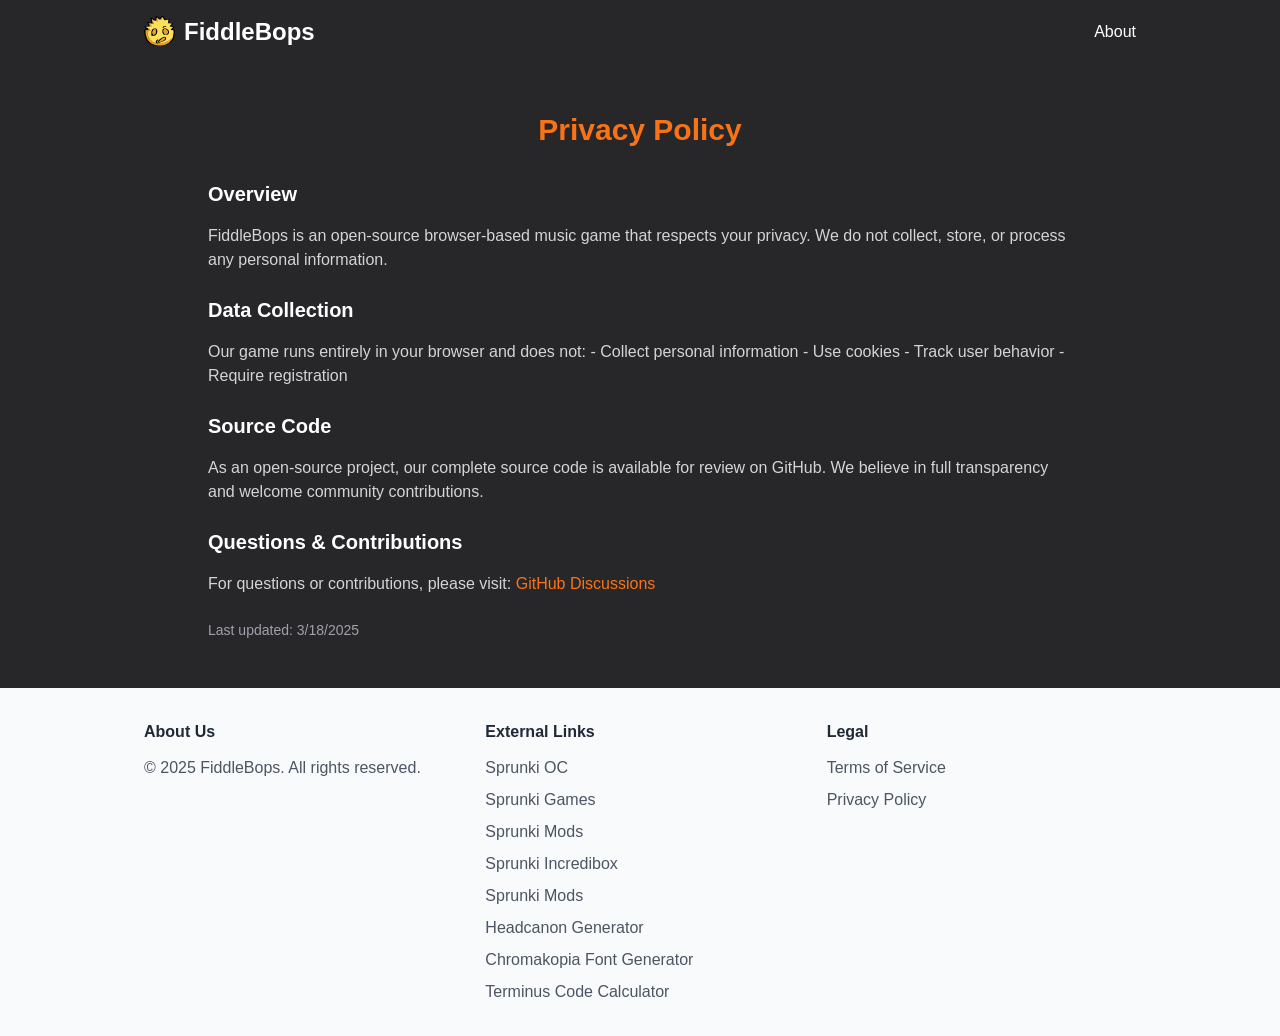
<file: privacy.html>
<!DOCTYPE html><html lang="en"><head><meta charSet="utf-8"/><meta name="viewport" content="width=device-width, initial-scale=1"/><link rel="preload" as="image" href="/logo.svg"/><link rel="stylesheet" href="/_next/static/css/e2682f195307ee53.css" data-precedence="next"/><link rel="preload" as="script" fetchPriority="low" href="/_next/static/chunks/webpack-24b7e992b8509183.js"/><script src="/_next/static/chunks/90f474f1-1d8ffa70e1db7ca9.js" async=""></script><script src="/_next/static/chunks/374-cce8af7cc4fb663d.js" async=""></script><script src="/_next/static/chunks/main-app-a8e498e07a5fc59b.js" async=""></script><script src="/_next/static/chunks/796-dca1bfcf9db80b76.js" async=""></script><script src="/_next/static/chunks/app/layout-66a1fdf0f51b00db.js" async=""></script><link rel="preload" href="https://www.googletagmanager.com/gtag/js?id=G-FW3G59E21Y" as="script"/><title>Privacy Policy - FiddleBops</title><meta name="description" content="Privacy policy for FiddleBops website. We respect your privacy - no personal data collection, no cookies, no tracking. Learn about our commitment to user privacy."/><link rel="canonical" href="https://fiddlebops.github.io/privacy"/><meta property="og:title" content="FiddleBops - Online Music Creation Game"/><meta property="og:description" content="Create unique beats and melodies with FiddleBops, the innovative browser-based rhythm game. Transform your clicks into music, craft your own beats, and unleash your musical creativity - no downloads required!"/><meta property="og:image" content="https://fiddlebops.github.io/logo.svg"/><meta property="og:image:width" content="1200"/><meta property="og:image:height" content="630"/><meta property="og:type" content="website"/><meta name="twitter:card" content="summary_large_image"/><meta name="twitter:title" content="FiddleBops - Online Music Creation Game"/><meta name="twitter:description" content="Create unique beats and melodies with FiddleBops, the innovative browser-based rhythm game. Transform your clicks into music, craft your own beats, and unleash your musical creativity - no downloads required!"/><meta name="twitter:image" content="https://fiddlebops.github.io/logo.svg"/><meta name="twitter:image:width" content="1200"/><meta name="twitter:image:height" content="630"/><script>
              (function(c,l,a,r,i,t,y){
                c[a]=c[a]||function(){(c[a].q=c[a].q||[]).push(arguments)};
                t=l.createElement(r);t.async=1;t.src="https://www.clarity.ms/tag/"+i;
                y=l.getElementsByTagName(r)[0];y.parentNode.insertBefore(t,y);
              })(window, document, "clarity", "script", "pk3xbzcs79");
            </script><script src="/_next/static/chunks/polyfills-42372ed130431b0a.js" noModule=""></script></head><body class="bg-zinc-800 text-white antialiased"><div class="flex flex-col min-h-screen"><header class=""><div class="max-w-5xl mx-auto py-4 px-4 flex flex-row items-center justify-between"><div class="flex items-center gap-2"><a class="flex items-center gap-2 hover:opacity-80" href="/"><img src="/logo.svg" alt="Logo" class="w-8 h-8"/><span class="text-2xl font-bold">FiddleBops</span></a></div><div class="items-center gap-6"><a class="hover:underline whitespace-nowrap" href="/#about">About</a></div></div></header><main class="flex-grow w-full max-w-5xl mx-auto px-2 md:px-4"><div class="py-12 max-w-4xl mx-auto px-4"><h1 class="text-3xl font-bold text-center text-orange-500 mb-8">Privacy Policy</h1><div class="space-y-6 text-zinc-300"><section><h2 class="text-xl font-semibold text-white mb-4">Overview</h2><p>FiddleBops is an open-source browser-based music game that respects your privacy. We do not collect, store, or process any personal information.</p></section><section><h2 class="text-xl font-semibold text-white mb-4">Data Collection</h2><p>Our game runs entirely in your browser and does not: - Collect personal information - Use cookies - Track user behavior - Require registration</p></section><section><h2 class="text-xl font-semibold text-white mb-4">Source Code</h2><p>As an open-source project, our complete source code is available for review on GitHub. We believe in full transparency and welcome community contributions.</p></section><section><h2 class="text-xl font-semibold text-white mb-4">Questions &amp; Contributions</h2><p>For questions or contributions, please visit:<!-- --> <a href="https://github.com/fiddlebops/fiddlebops.github.io/discussions" class="text-orange-500 hover:underline" target="_blank" rel="noopener noreferrer">GitHub Discussions</a></p></section><p class="text-sm text-zinc-400 mt-8">Last updated: <!-- -->3/18/2025</p></div></div></main><footer class="bg-gray-50"><div class="max-w-5xl mx-auto px-4 py-8"><div class="grid grid-cols-1 md:grid-cols-3 gap-8"><div class="text-center md:text-left"><h3 class="font-semibold text-gray-800 mb-3">About Us</h3><p class="text-gray-600">© <!-- -->2025<!-- --> FiddleBops. All rights reserved.</p></div><div class="text-center md:text-left"><h3 class="font-semibold text-gray-800 mb-3">External Links</h3><ul class="space-y-2"><li><a href="https://sprunki-incredibox.io/game/sprunki-oc" target="_blank" rel="noopener noreferrer" class="text-gray-600 hover:text-gray-900 hover:underline">Sprunki OC</a></li><li><a href="https://sprunkin.games/" target="_blank" rel="noopener noreferrer" class="text-gray-600 hover:text-gray-900 hover:underline">Sprunki Games</a></li><li><a href="https://sprunkimods.app/" target="_blank" rel="noopener noreferrer" class="text-gray-600 hover:text-gray-900 hover:underline">Sprunki Mods</a></li><li><a href="https://sprunki-incredibox.info/" target="_blank" rel="noopener noreferrer" class="text-gray-600 hover:text-gray-900 hover:underline">Sprunki Incredibox</a></li><li><a href="https://sprunkimods.games/" target="_blank" rel="noopener noreferrer" class="text-gray-600 hover:text-gray-900 hover:underline">Sprunki Mods</a></li><li><a href="https://headcanon-generator.org/" target="_blank" rel="noopener noreferrer" class="text-gray-600 hover:text-gray-900 hover:underline">Headcanon Generator</a></li><li><a href="https://chromakopia-font-generator.com/" target="_blank" rel="noopener noreferrer" class="text-gray-600 hover:text-gray-900 hover:underline">Chromakopia Font Generator</a></li><li><a href="https://terminus-calculator.github.io/" target="_blank" rel="noopener noreferrer" class="text-gray-600 hover:text-gray-900 hover:underline">Terminus Code Calculator</a></li></ul></div><div class="text-center md:text-left"><h3 class="font-semibold text-gray-800 mb-3">Legal</h3><ul class="space-y-2"><li><a class="text-gray-600 hover:text-gray-900 hover:underline" href="/terms">Terms of Service</a></li><li><a class="text-gray-600 hover:text-gray-900 hover:underline" href="/privacy">Privacy Policy</a></li></ul></div></div></div></footer></div><script src="/_next/static/chunks/webpack-24b7e992b8509183.js" async=""></script><script>(self.__next_f=self.__next_f||[]).push([0]);self.__next_f.push([2,null])</script><script>self.__next_f.push([1,"1:HL[\"/_next/static/css/e2682f195307ee53.css\",\"style\"]\n"])</script><script>self.__next_f.push([1,"2:I[2578,[],\"\"]\n4:I[1825,[],\"\"]\n5:I[3140,[],\"\"]\n6:I[8371,[\"796\",\"static/chunks/796-dca1bfcf9db80b76.js\",\"185\",\"static/chunks/app/layout-66a1fdf0f51b00db.js\"],\"GoogleAnalytics\"]\n7:I[2018,[\"796\",\"static/chunks/796-dca1bfcf9db80b76.js\",\"185\",\"static/chunks/app/layout-66a1fdf0f51b00db.js\"],\"\"]\n8:I[6115,[\"796\",\"static/chunks/796-dca1bfcf9db80b76.js\",\"185\",\"static/chunks/app/layout-66a1fdf0f51b00db.js\"],\"\"]\na:I[6877,[],\"\"]\nb:[]\n"])</script><script>self.__next_f.push([1,"0:[\"$\",\"$L2\",null,{\"buildId\":\"aBzphkNRtQBU7Zs-0Q8ki\",\"assetPrefix\":\"\",\"urlParts\":[\"\",\"privacy\"],\"initialTree\":[\"\",{\"children\":[\"privacy\",{\"children\":[\"__PAGE__\",{}]}]},\"$undefined\",\"$undefined\",true],\"initialSeedData\":[\"\",{\"children\":[\"privacy\",{\"children\":[\"__PAGE__\",{},[[\"$L3\",[\"$\",\"div\",null,{\"className\":\"py-12 max-w-4xl mx-auto px-4\",\"children\":[[\"$\",\"h1\",null,{\"className\":\"text-3xl font-bold text-center text-orange-500 mb-8\",\"children\":\"Privacy Policy\"}],[\"$\",\"div\",null,{\"className\":\"space-y-6 text-zinc-300\",\"children\":[[\"$\",\"section\",null,{\"children\":[[\"$\",\"h2\",null,{\"className\":\"text-xl font-semibold text-white mb-4\",\"children\":\"Overview\"}],[\"$\",\"p\",null,{\"children\":\"FiddleBops is an open-source browser-based music game that respects your privacy. We do not collect, store, or process any personal information.\"}]]}],[\"$\",\"section\",null,{\"children\":[[\"$\",\"h2\",null,{\"className\":\"text-xl font-semibold text-white mb-4\",\"children\":\"Data Collection\"}],[\"$\",\"p\",null,{\"children\":\"Our game runs entirely in your browser and does not: - Collect personal information - Use cookies - Track user behavior - Require registration\"}]]}],[\"$\",\"section\",null,{\"children\":[[\"$\",\"h2\",null,{\"className\":\"text-xl font-semibold text-white mb-4\",\"children\":\"Source Code\"}],[\"$\",\"p\",null,{\"children\":\"As an open-source project, our complete source code is available for review on GitHub. We believe in full transparency and welcome community contributions.\"}]]}],[\"$\",\"section\",null,{\"children\":[[\"$\",\"h2\",null,{\"className\":\"text-xl font-semibold text-white mb-4\",\"children\":\"Questions \u0026 Contributions\"}],[\"$\",\"p\",null,{\"children\":[\"For questions or contributions, please visit:\",\" \",[\"$\",\"a\",null,{\"href\":\"https://github.com/fiddlebops/fiddlebops.github.io/discussions\",\"className\":\"text-orange-500 hover:underline\",\"target\":\"_blank\",\"rel\":\"noopener noreferrer\",\"children\":\"GitHub Discussions\"}]]}]]}],[\"$\",\"p\",null,{\"className\":\"text-sm text-zinc-400 mt-8\",\"children\":[\"Last updated: \",\"3/18/2025\"]}]]}]]}],null],null],null]},[null,[\"$\",\"$L4\",null,{\"parallelRouterKey\":\"children\",\"segmentPath\":[\"children\",\"privacy\",\"children\"],\"error\":\"$undefined\",\"errorStyles\":\"$undefined\",\"errorScripts\":\"$undefined\",\"template\":[\"$\",\"$L5\",null,{}],\"templateStyles\":\"$undefined\",\"templateScripts\":\"$undefined\",\"notFound\":\"$undefined\",\"notFoundStyles\":\"$undefined\"}]],null]},[[[[\"$\",\"link\",\"0\",{\"rel\":\"stylesheet\",\"href\":\"/_next/static/css/e2682f195307ee53.css\",\"precedence\":\"next\",\"crossOrigin\":\"$undefined\"}]],[\"$\",\"html\",null,{\"lang\":\"en\",\"children\":[[\"$\",\"$L6\",null,{\"gaId\":\"G-FW3G59E21Y\"}],[\"$\",\"head\",null,{\"children\":[[\"$\",\"$L7\",null,{\"src\":\"https://app.pageview.events/js/script.js\",\"data-domain\":\"fiddlebops.github.io\",\"strategy\":\"lazyOnload\"}],null,[\"$\",\"script\",null,{\"dangerouslySetInnerHTML\":{\"__html\":\"\\n              (function(c,l,a,r,i,t,y){\\n                c[a]=c[a]||function(){(c[a].q=c[a].q||[]).push(arguments)};\\n                t=l.createElement(r);t.async=1;t.src=\\\"https://www.clarity.ms/tag/\\\"+i;\\n                y=l.getElementsByTagName(r)[0];y.parentNode.insertBefore(t,y);\\n              })(window, document, \\\"clarity\\\", \\\"script\\\", \\\"pk3xbzcs79\\\");\\n            \"}}],null]}],[\"$\",\"body\",null,{\"className\":\"bg-zinc-800 text-white antialiased\",\"children\":[\"$\",\"div\",null,{\"className\":\"flex flex-col min-h-screen\",\"children\":[[\"$\",\"header\",null,{\"className\":\"\",\"children\":[\"$\",\"div\",null,{\"className\":\"max-w-5xl mx-auto py-4 px-4 flex flex-row items-center justify-between\",\"children\":[[\"$\",\"div\",null,{\"className\":\"flex items-center gap-2\",\"children\":[\"$\",\"$L8\",null,{\"href\":\"/\",\"className\":\"flex items-center gap-2 hover:opacity-80\",\"children\":[[\"$\",\"img\",null,{\"src\":\"/logo.svg\",\"alt\":\"Logo\",\"className\":\"w-8 h-8\"}],[\"$\",\"span\",null,{\"className\":\"text-2xl font-bold\",\"children\":\"FiddleBops\"}]]}]}],[\"$\",\"div\",null,{\"className\":\"items-center gap-6\",\"children\":[\"$\",\"$L8\",null,{\"href\":\"/#about\",\"className\":\"hover:underline whitespace-nowrap\",\"children\":\"About\"}]}]]}]}],[\"$\",\"main\",null,{\"className\":\"flex-grow w-full max-w-5xl mx-auto px-2 md:px-4\",\"children\":[\"$\",\"$L4\",null,{\"parallelRouterKey\":\"children\",\"segmentPath\":[\"children\"],\"error\":\"$undefined\",\"errorStyles\":\"$undefined\",\"errorScripts\":\"$undefined\",\"template\":[\"$\",\"$L5\",null,{}],\"templateStyles\":\"$undefined\",\"templateScripts\":\"$undefined\",\"notFound\":[[\"$\",\"title\",null,{\"children\":\"404: This page could not be found.\"}],[\"$\",\"div\",null,{\"style\":{\"fontFamily\":\"system-ui,\\\"Segoe UI\\\",Roboto,Helvetica,Arial,sans-serif,\\\"Apple Color Emoji\\\",\\\"Segoe UI Emoji\\\"\",\"height\":\"100vh\",\"textAlign\":\"center\",\"display\":\"flex\",\"flexDirection\":\"column\",\"alignItems\":\"center\",\"justifyContent\":\"center\"},\"children\":[\"$\",\"div\",null,{\"children\":[[\"$\",\"style\",null,{\"dangerouslySetInnerHTML\":{\"__html\":\"body{color:#000;background:#fff;margin:0}.next-error-h1{border-right:1px solid rgba(0,0,0,.3)}@media (prefers-color-scheme:dark){body{color:#fff;background:#000}.next-error-h1{border-right:1px solid rgba(255,255,255,.3)}}\"}}],[\"$\",\"h1\",null,{\"className\":\"next-error-h1\",\"style\":{\"display\":\"inline-block\",\"margin\":\"0 20px 0 0\",\"padding\":\"0 23px 0 0\",\"fontSize\":24,\"fontWeight\":500,\"verticalAlign\":\"top\",\"lineHeight\":\"49px\"},\"children\":\"404\"}],[\"$\",\"div\",null,{\"style\":{\"display\":\"inline-block\"},\"children\":[\"$\",\"h2\",null,{\"style\":{\"fontSize\":14,\"fontWeight\":400,\"lineHeight\":\"49px\",\"margin\":0},\"children\":\"This page could not be found.\"}]}]]}]}]],\"notFoundStyles\":[]}]}],[\"$\",\"footer\",null,{\"className\":\"bg-gray-50\",\"children\":[\"$\",\"div\",null,{\"className\":\"max-w-5xl mx-auto px-4 py-8\",\"children\":[\"$\",\"div\",null,{\"className\":\"grid grid-cols-1 md:grid-cols-3 gap-8\",\"children\":[[\"$\",\"div\",null,{\"className\":\"text-center md:text-left\",\"children\":[[\"$\",\"h3\",null,{\"className\":\"font-semibold text-gray-800 mb-3\",\"children\":\"About Us\"}],[\"$\",\"p\",null,{\"className\":\"text-gray-600\",\"children\":[\"© \",2025,\" FiddleBops. All rights reserved.\"]}]]}],[\"$\",\"div\",null,{\"className\":\"text-center md:text-left\",\"children\":[[\"$\",\"h3\",null,{\"className\":\"font-semibold text-gray-800 mb-3\",\"children\":\"External Links\"}],[\"$\",\"ul\",null,{\"className\":\"space-y-2\",\"children\":[[\"$\",\"li\",\"0\",{\"children\":[\"$\",\"a\",null,{\"href\":\"https://sprunki-incredibox.io/game/sprunki-oc\",\"target\":\"_blank\",\"rel\":\"noopener noreferrer\",\"className\":\"text-gray-600 hover:text-gray-900 hover:underline\",\"children\":\"Sprunki OC\"}]}],[\"$\",\"li\",\"1\",{\"children\":[\"$\",\"a\",null,{\"href\":\"https://sprunkin.games/\",\"target\":\"_blank\",\"rel\":\"noopener noreferrer\",\"className\":\"text-gray-600 hover:text-gray-900 hover:underline\",\"children\":\"Sprunki Games\"}]}],[\"$\",\"li\",\"2\",{\"children\":[\"$\",\"a\",null,{\"href\":\"https://sprunkimods.app/\",\"target\":\"_blank\",\"rel\":\"noopener noreferrer\",\"className\":\"text-gray-600 hover:text-gray-900 hover:underline\",\"children\":\"Sprunki Mods\"}]}],[\"$\",\"li\",\"3\",{\"children\":[\"$\",\"a\",null,{\"href\":\"https://sprunki-incredibox.info/\",\"target\":\"_blank\",\"rel\":\"noopener noreferrer\",\"className\":\"text-gray-600 hover:text-gray-900 hover:underline\",\"children\":\"Sprunki Incredibox\"}]}],[\"$\",\"li\",\"4\",{\"children\":[\"$\",\"a\",null,{\"href\":\"https://sprunkimods.games/\",\"target\":\"_blank\",\"rel\":\"noopener noreferrer\",\"className\":\"text-gray-600 hover:text-gray-900 hover:underline\",\"children\":\"Sprunki Mods\"}]}],[\"$\",\"li\",\"5\",{\"children\":[\"$\",\"a\",null,{\"href\":\"https://headcanon-generator.org/\",\"target\":\"_blank\",\"rel\":\"noopener noreferrer\",\"className\":\"text-gray-600 hover:text-gray-900 hover:underline\",\"children\":\"Headcanon Generator\"}]}],[\"$\",\"li\",\"6\",{\"children\":[\"$\",\"a\",null,{\"href\":\"https://chromakopia-font-generator.com/\",\"target\":\"_blank\",\"rel\":\"noopener noreferrer\",\"className\":\"text-gray-600 hover:text-gray-900 hover:underline\",\"children\":\"Chromakopia Font Generator\"}]}],[\"$\",\"li\",\"7\",{\"children\":[\"$\",\"a\",null,{\"href\":\"https://terminus-calculator.github.io/\",\"target\":\"_blank\",\"rel\":\"noopener noreferrer\",\"className\":\"text-gray-600 hover:text-gray-900 hover:underline\",\"children\":\"Terminus Code Calculator\"}]}]]}]]}],[\"$\",\"div\",null,{\"className\":\"text-center md:text-left\",\"children\":[[\"$\",\"h3\",null,{\"className\":\"font-semibold text-gray-800 mb-3\",\"children\":\"Legal\"}],[\"$\",\"ul\",null,{\"className\":\"space-y-2\",\"children\":[[\"$\",\"li\",null,{\"children\":[\"$\",\"$L8\",null,{\"href\":\"/terms\",\"className\":\"text-gray-600 hover:text-gray-900 hover:underline\",\"children\":\"Terms of Service\"}]}],[\"$\",\"li\",null,{\"children\":[\"$\",\"$L8\",null,{\"href\":\"/privacy\",\"className\":\"text-gray-600 hover:text-gray-900 hover:underline\",\"children\":\"Privacy Policy\"}]}]]}]]}]]}]}]}]]}]}]]}]],null],null],\"couldBeIntercepted\":false,\"initialHead\":[null,\"$L9\"],\"globalErrorComponent\":\"$a\",\"missingSlots\":\"$Wb\"}]\n"])</script><script>self.__next_f.push([1,"9:[[\"$\",\"meta\",\"0\",{\"name\":\"viewport\",\"content\":\"width=device-width, initial-scale=1\"}],[\"$\",\"meta\",\"1\",{\"charSet\":\"utf-8\"}],[\"$\",\"title\",\"2\",{\"children\":\"Privacy Policy - FiddleBops\"}],[\"$\",\"meta\",\"3\",{\"name\":\"description\",\"content\":\"Privacy policy for FiddleBops website. We respect your privacy - no personal data collection, no cookies, no tracking. Learn about our commitment to user privacy.\"}],[\"$\",\"link\",\"4\",{\"rel\":\"canonical\",\"href\":\"https://fiddlebops.github.io/privacy\"}],[\"$\",\"meta\",\"5\",{\"property\":\"og:title\",\"content\":\"FiddleBops - Online Music Creation Game\"}],[\"$\",\"meta\",\"6\",{\"property\":\"og:description\",\"content\":\"Create unique beats and melodies with FiddleBops, the innovative browser-based rhythm game. Transform your clicks into music, craft your own beats, and unleash your musical creativity - no downloads required!\"}],[\"$\",\"meta\",\"7\",{\"property\":\"og:image\",\"content\":\"https://fiddlebops.github.io/logo.svg\"}],[\"$\",\"meta\",\"8\",{\"property\":\"og:image:width\",\"content\":\"1200\"}],[\"$\",\"meta\",\"9\",{\"property\":\"og:image:height\",\"content\":\"630\"}],[\"$\",\"meta\",\"10\",{\"property\":\"og:type\",\"content\":\"website\"}],[\"$\",\"meta\",\"11\",{\"name\":\"twitter:card\",\"content\":\"summary_large_image\"}],[\"$\",\"meta\",\"12\",{\"name\":\"twitter:title\",\"content\":\"FiddleBops - Online Music Creation Game\"}],[\"$\",\"meta\",\"13\",{\"name\":\"twitter:description\",\"content\":\"Create unique beats and melodies with FiddleBops, the innovative browser-based rhythm game. Transform your clicks into music, craft your own beats, and unleash your musical creativity - no downloads required!\"}],[\"$\",\"meta\",\"14\",{\"name\":\"twitter:image\",\"content\":\"https://fiddlebops.github.io/logo.svg\"}],[\"$\",\"meta\",\"15\",{\"name\":\"twitter:image:width\",\"content\":\"1200\"}],[\"$\",\"meta\",\"16\",{\"name\":\"twitter:image:height\",\"content\":\"630\"}]]\n3:null\n"])</script></body></html>
</file>
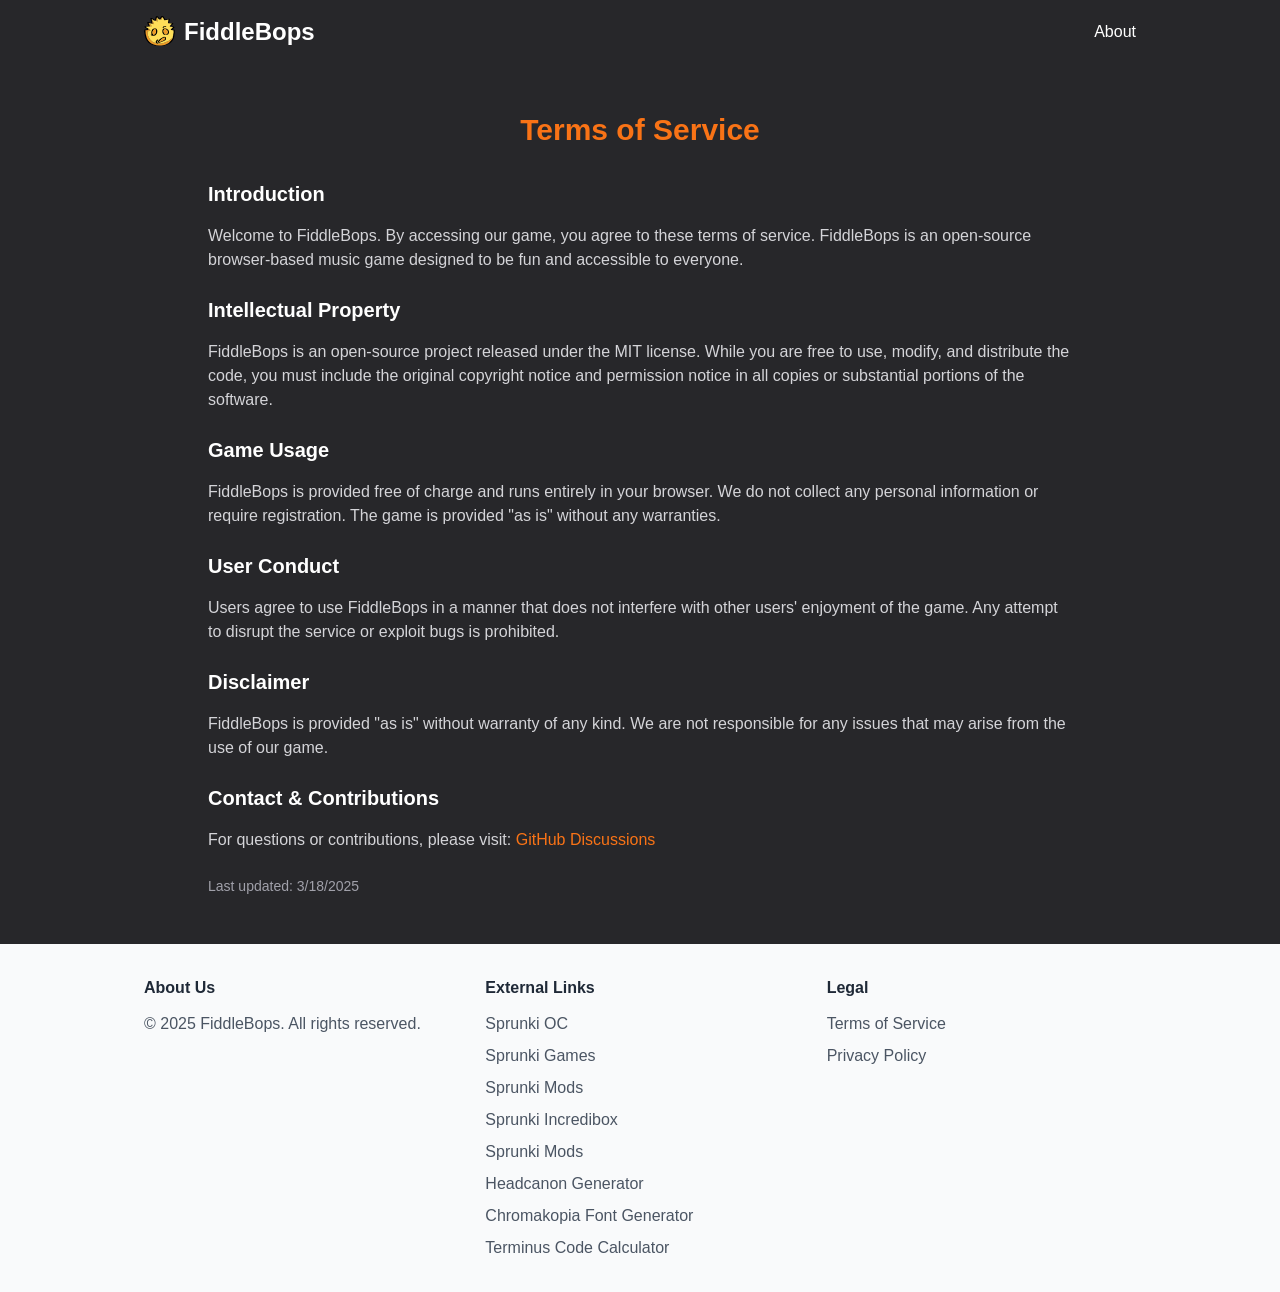
<file: terms.html>
<!DOCTYPE html><html lang="en"><head><meta charSet="utf-8"/><meta name="viewport" content="width=device-width, initial-scale=1"/><link rel="preload" as="image" href="/logo.svg"/><link rel="stylesheet" href="/_next/static/css/e2682f195307ee53.css" data-precedence="next"/><link rel="preload" as="script" fetchPriority="low" href="/_next/static/chunks/webpack-24b7e992b8509183.js"/><script src="/_next/static/chunks/90f474f1-1d8ffa70e1db7ca9.js" async=""></script><script src="/_next/static/chunks/374-cce8af7cc4fb663d.js" async=""></script><script src="/_next/static/chunks/main-app-a8e498e07a5fc59b.js" async=""></script><script src="/_next/static/chunks/796-dca1bfcf9db80b76.js" async=""></script><script src="/_next/static/chunks/app/layout-66a1fdf0f51b00db.js" async=""></script><link rel="preload" href="https://www.googletagmanager.com/gtag/js?id=G-FW3G59E21Y" as="script"/><title>Terms of Service - FiddleBops</title><meta name="description" content="Terms of service for FiddleBops website. Information about this music creation game, intellectual property rights, and website usage guidelines."/><link rel="canonical" href="https://fiddlebops.github.io/terms"/><meta property="og:title" content="FiddleBops - Online Music Creation Game"/><meta property="og:description" content="Create unique beats and melodies with FiddleBops, the innovative browser-based rhythm game. Transform your clicks into music, craft your own beats, and unleash your musical creativity - no downloads required!"/><meta property="og:image" content="https://fiddlebops.github.io/logo.svg"/><meta property="og:image:width" content="1200"/><meta property="og:image:height" content="630"/><meta property="og:type" content="website"/><meta name="twitter:card" content="summary_large_image"/><meta name="twitter:title" content="FiddleBops - Online Music Creation Game"/><meta name="twitter:description" content="Create unique beats and melodies with FiddleBops, the innovative browser-based rhythm game. Transform your clicks into music, craft your own beats, and unleash your musical creativity - no downloads required!"/><meta name="twitter:image" content="https://fiddlebops.github.io/logo.svg"/><meta name="twitter:image:width" content="1200"/><meta name="twitter:image:height" content="630"/><script>
              (function(c,l,a,r,i,t,y){
                c[a]=c[a]||function(){(c[a].q=c[a].q||[]).push(arguments)};
                t=l.createElement(r);t.async=1;t.src="https://www.clarity.ms/tag/"+i;
                y=l.getElementsByTagName(r)[0];y.parentNode.insertBefore(t,y);
              })(window, document, "clarity", "script", "pk3xbzcs79");
            </script><script src="/_next/static/chunks/polyfills-42372ed130431b0a.js" noModule=""></script></head><body class="bg-zinc-800 text-white antialiased"><div class="flex flex-col min-h-screen"><header class=""><div class="max-w-5xl mx-auto py-4 px-4 flex flex-row items-center justify-between"><div class="flex items-center gap-2"><a class="flex items-center gap-2 hover:opacity-80" href="/"><img src="/logo.svg" alt="Logo" class="w-8 h-8"/><span class="text-2xl font-bold">FiddleBops</span></a></div><div class="items-center gap-6"><a class="hover:underline whitespace-nowrap" href="/#about">About</a></div></div></header><main class="flex-grow w-full max-w-5xl mx-auto px-2 md:px-4"><div class="py-12 max-w-4xl mx-auto px-4"><h1 class="text-3xl font-bold text-center text-orange-500 mb-8">Terms of Service</h1><div class="space-y-6 text-zinc-300"><section><h2 class="text-xl font-semibold text-white mb-4">Introduction</h2><p>Welcome to FiddleBops. By accessing our game, you agree to these terms of service. FiddleBops is an open-source browser-based music game designed to be fun and accessible to everyone.</p></section><section><h2 class="text-xl font-semibold text-white mb-4">Intellectual Property</h2><p>FiddleBops is an open-source project released under the MIT license. While you are free to use, modify, and distribute the code, you must include the original copyright notice and permission notice in all copies or substantial portions of the software.</p></section><section><h2 class="text-xl font-semibold text-white mb-4">Game Usage</h2><p>FiddleBops is provided free of charge and runs entirely in your browser. We do not collect any personal information or require registration. The game is provided &quot;as is&quot; without any warranties.</p></section><section><h2 class="text-xl font-semibold text-white mb-4">User Conduct</h2><p>Users agree to use FiddleBops in a manner that does not interfere with other users&#x27; enjoyment of the game. Any attempt to disrupt the service or exploit bugs is prohibited.</p></section><section><h2 class="text-xl font-semibold text-white mb-4">Disclaimer</h2><p>FiddleBops is provided &quot;as is&quot; without warranty of any kind. We are not responsible for any issues that may arise from the use of our game.</p></section><section><h2 class="text-xl font-semibold text-white mb-4">Contact &amp; Contributions</h2><p>For questions or contributions, please visit:<!-- --> <a href="https://github.com/fiddlebops/fiddlebops.github.io/discussions" class="text-orange-500 hover:underline" target="_blank" rel="noopener noreferrer">GitHub Discussions</a></p></section><p class="text-sm text-zinc-400 mt-8">Last updated: <!-- -->3/18/2025</p></div></div></main><footer class="bg-gray-50"><div class="max-w-5xl mx-auto px-4 py-8"><div class="grid grid-cols-1 md:grid-cols-3 gap-8"><div class="text-center md:text-left"><h3 class="font-semibold text-gray-800 mb-3">About Us</h3><p class="text-gray-600">© <!-- -->2025<!-- --> FiddleBops. All rights reserved.</p></div><div class="text-center md:text-left"><h3 class="font-semibold text-gray-800 mb-3">External Links</h3><ul class="space-y-2"><li><a href="https://sprunki-incredibox.io/game/sprunki-oc" target="_blank" rel="noopener noreferrer" class="text-gray-600 hover:text-gray-900 hover:underline">Sprunki OC</a></li><li><a href="https://sprunkin.games/" target="_blank" rel="noopener noreferrer" class="text-gray-600 hover:text-gray-900 hover:underline">Sprunki Games</a></li><li><a href="https://sprunkimods.app/" target="_blank" rel="noopener noreferrer" class="text-gray-600 hover:text-gray-900 hover:underline">Sprunki Mods</a></li><li><a href="https://sprunki-incredibox.info/" target="_blank" rel="noopener noreferrer" class="text-gray-600 hover:text-gray-900 hover:underline">Sprunki Incredibox</a></li><li><a href="https://sprunkimods.games/" target="_blank" rel="noopener noreferrer" class="text-gray-600 hover:text-gray-900 hover:underline">Sprunki Mods</a></li><li><a href="https://headcanon-generator.org/" target="_blank" rel="noopener noreferrer" class="text-gray-600 hover:text-gray-900 hover:underline">Headcanon Generator</a></li><li><a href="https://chromakopia-font-generator.com/" target="_blank" rel="noopener noreferrer" class="text-gray-600 hover:text-gray-900 hover:underline">Chromakopia Font Generator</a></li><li><a href="https://terminus-calculator.github.io/" target="_blank" rel="noopener noreferrer" class="text-gray-600 hover:text-gray-900 hover:underline">Terminus Code Calculator</a></li></ul></div><div class="text-center md:text-left"><h3 class="font-semibold text-gray-800 mb-3">Legal</h3><ul class="space-y-2"><li><a class="text-gray-600 hover:text-gray-900 hover:underline" href="/terms">Terms of Service</a></li><li><a class="text-gray-600 hover:text-gray-900 hover:underline" href="/privacy">Privacy Policy</a></li></ul></div></div></div></footer></div><script src="/_next/static/chunks/webpack-24b7e992b8509183.js" async=""></script><script>(self.__next_f=self.__next_f||[]).push([0]);self.__next_f.push([2,null])</script><script>self.__next_f.push([1,"1:HL[\"/_next/static/css/e2682f195307ee53.css\",\"style\"]\n"])</script><script>self.__next_f.push([1,"2:I[2578,[],\"\"]\n4:I[1825,[],\"\"]\n5:I[3140,[],\"\"]\n6:I[8371,[\"796\",\"static/chunks/796-dca1bfcf9db80b76.js\",\"185\",\"static/chunks/app/layout-66a1fdf0f51b00db.js\"],\"GoogleAnalytics\"]\n7:I[2018,[\"796\",\"static/chunks/796-dca1bfcf9db80b76.js\",\"185\",\"static/chunks/app/layout-66a1fdf0f51b00db.js\"],\"\"]\n8:I[6115,[\"796\",\"static/chunks/796-dca1bfcf9db80b76.js\",\"185\",\"static/chunks/app/layout-66a1fdf0f51b00db.js\"],\"\"]\na:I[6877,[],\"\"]\nb:[]\n"])</script><script>self.__next_f.push([1,"0:[\"$\",\"$L2\",null,{\"buildId\":\"aBzphkNRtQBU7Zs-0Q8ki\",\"assetPrefix\":\"\",\"urlParts\":[\"\",\"terms\"],\"initialTree\":[\"\",{\"children\":[\"terms\",{\"children\":[\"__PAGE__\",{}]}]},\"$undefined\",\"$undefined\",true],\"initialSeedData\":[\"\",{\"children\":[\"terms\",{\"children\":[\"__PAGE__\",{},[[\"$L3\",[\"$\",\"div\",null,{\"className\":\"py-12 max-w-4xl mx-auto px-4\",\"children\":[[\"$\",\"h1\",null,{\"className\":\"text-3xl font-bold text-center text-orange-500 mb-8\",\"children\":\"Terms of Service\"}],[\"$\",\"div\",null,{\"className\":\"space-y-6 text-zinc-300\",\"children\":[[\"$\",\"section\",null,{\"children\":[[\"$\",\"h2\",null,{\"className\":\"text-xl font-semibold text-white mb-4\",\"children\":\"Introduction\"}],[\"$\",\"p\",null,{\"children\":\"Welcome to FiddleBops. By accessing our game, you agree to these terms of service. FiddleBops is an open-source browser-based music game designed to be fun and accessible to everyone.\"}]]}],[\"$\",\"section\",null,{\"children\":[[\"$\",\"h2\",null,{\"className\":\"text-xl font-semibold text-white mb-4\",\"children\":\"Intellectual Property\"}],[\"$\",\"p\",null,{\"children\":\"FiddleBops is an open-source project released under the MIT license. While you are free to use, modify, and distribute the code, you must include the original copyright notice and permission notice in all copies or substantial portions of the software.\"}]]}],[\"$\",\"section\",null,{\"children\":[[\"$\",\"h2\",null,{\"className\":\"text-xl font-semibold text-white mb-4\",\"children\":\"Game Usage\"}],[\"$\",\"p\",null,{\"children\":\"FiddleBops is provided free of charge and runs entirely in your browser. We do not collect any personal information or require registration. The game is provided \\\"as is\\\" without any warranties.\"}]]}],[\"$\",\"section\",null,{\"children\":[[\"$\",\"h2\",null,{\"className\":\"text-xl font-semibold text-white mb-4\",\"children\":\"User Conduct\"}],[\"$\",\"p\",null,{\"children\":\"Users agree to use FiddleBops in a manner that does not interfere with other users' enjoyment of the game. Any attempt to disrupt the service or exploit bugs is prohibited.\"}]]}],[\"$\",\"section\",null,{\"children\":[[\"$\",\"h2\",null,{\"className\":\"text-xl font-semibold text-white mb-4\",\"children\":\"Disclaimer\"}],[\"$\",\"p\",null,{\"children\":\"FiddleBops is provided \\\"as is\\\" without warranty of any kind. We are not responsible for any issues that may arise from the use of our game.\"}]]}],[\"$\",\"section\",null,{\"children\":[[\"$\",\"h2\",null,{\"className\":\"text-xl font-semibold text-white mb-4\",\"children\":\"Contact \u0026 Contributions\"}],[\"$\",\"p\",null,{\"children\":[\"For questions or contributions, please visit:\",\" \",[\"$\",\"a\",null,{\"href\":\"https://github.com/fiddlebops/fiddlebops.github.io/discussions\",\"className\":\"text-orange-500 hover:underline\",\"target\":\"_blank\",\"rel\":\"noopener noreferrer\",\"children\":\"GitHub Discussions\"}]]}]]}],[\"$\",\"p\",null,{\"className\":\"text-sm text-zinc-400 mt-8\",\"children\":[\"Last updated: \",\"3/18/2025\"]}]]}]]}],null],null],null]},[null,[\"$\",\"$L4\",null,{\"parallelRouterKey\":\"children\",\"segmentPath\":[\"children\",\"terms\",\"children\"],\"error\":\"$undefined\",\"errorStyles\":\"$undefined\",\"errorScripts\":\"$undefined\",\"template\":[\"$\",\"$L5\",null,{}],\"templateStyles\":\"$undefined\",\"templateScripts\":\"$undefined\",\"notFound\":\"$undefined\",\"notFoundStyles\":\"$undefined\"}]],null]},[[[[\"$\",\"link\",\"0\",{\"rel\":\"stylesheet\",\"href\":\"/_next/static/css/e2682f195307ee53.css\",\"precedence\":\"next\",\"crossOrigin\":\"$undefined\"}]],[\"$\",\"html\",null,{\"lang\":\"en\",\"children\":[[\"$\",\"$L6\",null,{\"gaId\":\"G-FW3G59E21Y\"}],[\"$\",\"head\",null,{\"children\":[[\"$\",\"$L7\",null,{\"src\":\"https://app.pageview.events/js/script.js\",\"data-domain\":\"fiddlebops.github.io\",\"strategy\":\"lazyOnload\"}],null,[\"$\",\"script\",null,{\"dangerouslySetInnerHTML\":{\"__html\":\"\\n              (function(c,l,a,r,i,t,y){\\n                c[a]=c[a]||function(){(c[a].q=c[a].q||[]).push(arguments)};\\n                t=l.createElement(r);t.async=1;t.src=\\\"https://www.clarity.ms/tag/\\\"+i;\\n                y=l.getElementsByTagName(r)[0];y.parentNode.insertBefore(t,y);\\n              })(window, document, \\\"clarity\\\", \\\"script\\\", \\\"pk3xbzcs79\\\");\\n            \"}}],null]}],[\"$\",\"body\",null,{\"className\":\"bg-zinc-800 text-white antialiased\",\"children\":[\"$\",\"div\",null,{\"className\":\"flex flex-col min-h-screen\",\"children\":[[\"$\",\"header\",null,{\"className\":\"\",\"children\":[\"$\",\"div\",null,{\"className\":\"max-w-5xl mx-auto py-4 px-4 flex flex-row items-center justify-between\",\"children\":[[\"$\",\"div\",null,{\"className\":\"flex items-center gap-2\",\"children\":[\"$\",\"$L8\",null,{\"href\":\"/\",\"className\":\"flex items-center gap-2 hover:opacity-80\",\"children\":[[\"$\",\"img\",null,{\"src\":\"/logo.svg\",\"alt\":\"Logo\",\"className\":\"w-8 h-8\"}],[\"$\",\"span\",null,{\"className\":\"text-2xl font-bold\",\"children\":\"FiddleBops\"}]]}]}],[\"$\",\"div\",null,{\"className\":\"items-center gap-6\",\"children\":[\"$\",\"$L8\",null,{\"href\":\"/#about\",\"className\":\"hover:underline whitespace-nowrap\",\"children\":\"About\"}]}]]}]}],[\"$\",\"main\",null,{\"className\":\"flex-grow w-full max-w-5xl mx-auto px-2 md:px-4\",\"children\":[\"$\",\"$L4\",null,{\"parallelRouterKey\":\"children\",\"segmentPath\":[\"children\"],\"error\":\"$undefined\",\"errorStyles\":\"$undefined\",\"errorScripts\":\"$undefined\",\"template\":[\"$\",\"$L5\",null,{}],\"templateStyles\":\"$undefined\",\"templateScripts\":\"$undefined\",\"notFound\":[[\"$\",\"title\",null,{\"children\":\"404: This page could not be found.\"}],[\"$\",\"div\",null,{\"style\":{\"fontFamily\":\"system-ui,\\\"Segoe UI\\\",Roboto,Helvetica,Arial,sans-serif,\\\"Apple Color Emoji\\\",\\\"Segoe UI Emoji\\\"\",\"height\":\"100vh\",\"textAlign\":\"center\",\"display\":\"flex\",\"flexDirection\":\"column\",\"alignItems\":\"center\",\"justifyContent\":\"center\"},\"children\":[\"$\",\"div\",null,{\"children\":[[\"$\",\"style\",null,{\"dangerouslySetInnerHTML\":{\"__html\":\"body{color:#000;background:#fff;margin:0}.next-error-h1{border-right:1px solid rgba(0,0,0,.3)}@media (prefers-color-scheme:dark){body{color:#fff;background:#000}.next-error-h1{border-right:1px solid rgba(255,255,255,.3)}}\"}}],[\"$\",\"h1\",null,{\"className\":\"next-error-h1\",\"style\":{\"display\":\"inline-block\",\"margin\":\"0 20px 0 0\",\"padding\":\"0 23px 0 0\",\"fontSize\":24,\"fontWeight\":500,\"verticalAlign\":\"top\",\"lineHeight\":\"49px\"},\"children\":\"404\"}],[\"$\",\"div\",null,{\"style\":{\"display\":\"inline-block\"},\"children\":[\"$\",\"h2\",null,{\"style\":{\"fontSize\":14,\"fontWeight\":400,\"lineHeight\":\"49px\",\"margin\":0},\"children\":\"This page could not be found.\"}]}]]}]}]],\"notFoundStyles\":[]}]}],[\"$\",\"footer\",null,{\"className\":\"bg-gray-50\",\"children\":[\"$\",\"div\",null,{\"className\":\"max-w-5xl mx-auto px-4 py-8\",\"children\":[\"$\",\"div\",null,{\"className\":\"grid grid-cols-1 md:grid-cols-3 gap-8\",\"children\":[[\"$\",\"div\",null,{\"className\":\"text-center md:text-left\",\"children\":[[\"$\",\"h3\",null,{\"className\":\"font-semibold text-gray-800 mb-3\",\"children\":\"About Us\"}],[\"$\",\"p\",null,{\"className\":\"text-gray-600\",\"children\":[\"© \",2025,\" FiddleBops. All rights reserved.\"]}]]}],[\"$\",\"div\",null,{\"className\":\"text-center md:text-left\",\"children\":[[\"$\",\"h3\",null,{\"className\":\"font-semibold text-gray-800 mb-3\",\"children\":\"External Links\"}],[\"$\",\"ul\",null,{\"className\":\"space-y-2\",\"children\":[[\"$\",\"li\",\"0\",{\"children\":[\"$\",\"a\",null,{\"href\":\"https://sprunki-incredibox.io/game/sprunki-oc\",\"target\":\"_blank\",\"rel\":\"noopener noreferrer\",\"className\":\"text-gray-600 hover:text-gray-900 hover:underline\",\"children\":\"Sprunki OC\"}]}],[\"$\",\"li\",\"1\",{\"children\":[\"$\",\"a\",null,{\"href\":\"https://sprunkin.games/\",\"target\":\"_blank\",\"rel\":\"noopener noreferrer\",\"className\":\"text-gray-600 hover:text-gray-900 hover:underline\",\"children\":\"Sprunki Games\"}]}],[\"$\",\"li\",\"2\",{\"children\":[\"$\",\"a\",null,{\"href\":\"https://sprunkimods.app/\",\"target\":\"_blank\",\"rel\":\"noopener noreferrer\",\"className\":\"text-gray-600 hover:text-gray-900 hover:underline\",\"children\":\"Sprunki Mods\"}]}],[\"$\",\"li\",\"3\",{\"children\":[\"$\",\"a\",null,{\"href\":\"https://sprunki-incredibox.info/\",\"target\":\"_blank\",\"rel\":\"noopener noreferrer\",\"className\":\"text-gray-600 hover:text-gray-900 hover:underline\",\"children\":\"Sprunki Incredibox\"}]}],[\"$\",\"li\",\"4\",{\"children\":[\"$\",\"a\",null,{\"href\":\"https://sprunkimods.games/\",\"target\":\"_blank\",\"rel\":\"noopener noreferrer\",\"className\":\"text-gray-600 hover:text-gray-900 hover:underline\",\"children\":\"Sprunki Mods\"}]}],[\"$\",\"li\",\"5\",{\"children\":[\"$\",\"a\",null,{\"href\":\"https://headcanon-generator.org/\",\"target\":\"_blank\",\"rel\":\"noopener noreferrer\",\"className\":\"text-gray-600 hover:text-gray-900 hover:underline\",\"children\":\"Headcanon Generator\"}]}],[\"$\",\"li\",\"6\",{\"children\":[\"$\",\"a\",null,{\"href\":\"https://chromakopia-font-generator.com/\",\"target\":\"_blank\",\"rel\":\"noopener noreferrer\",\"className\":\"text-gray-600 hover:text-gray-900 hover:underline\",\"children\":\"Chromakopia Font Generator\"}]}],[\"$\",\"li\",\"7\",{\"children\":[\"$\",\"a\",null,{\"href\":\"https://terminus-calculator.github.io/\",\"target\":\"_blank\",\"rel\":\"noopener noreferrer\",\"className\":\"text-gray-600 hover:text-gray-900 hover:underline\",\"children\":\"Terminus Code Calculator\"}]}]]}]]}],[\"$\",\"div\",null,{\"className\":\"text-center md:text-left\",\"children\":[[\"$\",\"h3\",null,{\"className\":\"font-semibold text-gray-800 mb-3\",\"children\":\"Legal\"}],[\"$\",\"ul\",null,{\"className\":\"space-y-2\",\"children\":[[\"$\",\"li\",null,{\"children\":[\"$\",\"$L8\",null,{\"href\":\"/terms\",\"className\":\"text-gray-600 hover:text-gray-900 hover:underline\",\"children\":\"Terms of Service\"}]}],[\"$\",\"li\",null,{\"children\":[\"$\",\"$L8\",null,{\"href\":\"/privacy\",\"className\":\"text-gray-600 hover:text-gray-900 hover:underline\",\"children\":\"Privacy Policy\"}]}]]}]]}]]}]}]}]]}]}]]}]],null],null],\"couldBeIntercepted\":false,\"initialHead\":[null,\"$L9\"],\"globalErrorComponent\":\"$a\",\"missingSlots\":\"$Wb\"}]\n"])</script><script>self.__next_f.push([1,"9:[[\"$\",\"meta\",\"0\",{\"name\":\"viewport\",\"content\":\"width=device-width, initial-scale=1\"}],[\"$\",\"meta\",\"1\",{\"charSet\":\"utf-8\"}],[\"$\",\"title\",\"2\",{\"children\":\"Terms of Service - FiddleBops\"}],[\"$\",\"meta\",\"3\",{\"name\":\"description\",\"content\":\"Terms of service for FiddleBops website. Information about this music creation game, intellectual property rights, and website usage guidelines.\"}],[\"$\",\"link\",\"4\",{\"rel\":\"canonical\",\"href\":\"https://fiddlebops.github.io/terms\"}],[\"$\",\"meta\",\"5\",{\"property\":\"og:title\",\"content\":\"FiddleBops - Online Music Creation Game\"}],[\"$\",\"meta\",\"6\",{\"property\":\"og:description\",\"content\":\"Create unique beats and melodies with FiddleBops, the innovative browser-based rhythm game. Transform your clicks into music, craft your own beats, and unleash your musical creativity - no downloads required!\"}],[\"$\",\"meta\",\"7\",{\"property\":\"og:image\",\"content\":\"https://fiddlebops.github.io/logo.svg\"}],[\"$\",\"meta\",\"8\",{\"property\":\"og:image:width\",\"content\":\"1200\"}],[\"$\",\"meta\",\"9\",{\"property\":\"og:image:height\",\"content\":\"630\"}],[\"$\",\"meta\",\"10\",{\"property\":\"og:type\",\"content\":\"website\"}],[\"$\",\"meta\",\"11\",{\"name\":\"twitter:card\",\"content\":\"summary_large_image\"}],[\"$\",\"meta\",\"12\",{\"name\":\"twitter:title\",\"content\":\"FiddleBops - Online Music Creation Game\"}],[\"$\",\"meta\",\"13\",{\"name\":\"twitter:description\",\"content\":\"Create unique beats and melodies with FiddleBops, the innovative browser-based rhythm game. Transform your clicks into music, craft your own beats, and unleash your musical creativity - no downloads required!\"}],[\"$\",\"meta\",\"14\",{\"name\":\"twitter:image\",\"content\":\"https://fiddlebops.github.io/logo.svg\"}],[\"$\",\"meta\",\"15\",{\"name\":\"twitter:image:width\",\"content\":\"1200\"}],[\"$\",\"meta\",\"16\",{\"name\":\"twitter:image:height\",\"content\":\"630\"}]]\n3:null\n"])</script></body></html>
</file>
<file: _next/static/css/e2682f195307ee53.css>
*,:after,:before{--tw-border-spacing-x:0;--tw-border-spacing-y:0;--tw-translate-x:0;--tw-translate-y:0;--tw-rotate:0;--tw-skew-x:0;--tw-skew-y:0;--tw-scale-x:1;--tw-scale-y:1;--tw-pan-x: ;--tw-pan-y: ;--tw-pinch-zoom: ;--tw-scroll-snap-strictness:proximity;--tw-gradient-from-position: ;--tw-gradient-via-position: ;--tw-gradient-to-position: ;--tw-ordinal: ;--tw-slashed-zero: ;--tw-numeric-figure: ;--tw-numeric-spacing: ;--tw-numeric-fraction: ;--tw-ring-inset: ;--tw-ring-offset-width:0px;--tw-ring-offset-color:#fff;--tw-ring-color:rgba(59,130,246,.5);--tw-ring-offset-shadow:0 0 #0000;--tw-ring-shadow:0 0 #0000;--tw-shadow:0 0 #0000;--tw-shadow-colored:0 0 #0000;--tw-blur: ;--tw-brightness: ;--tw-contrast: ;--tw-grayscale: ;--tw-hue-rotate: ;--tw-invert: ;--tw-saturate: ;--tw-sepia: ;--tw-drop-shadow: ;--tw-backdrop-blur: ;--tw-backdrop-brightness: ;--tw-backdrop-contrast: ;--tw-backdrop-grayscale: ;--tw-backdrop-hue-rotate: ;--tw-backdrop-invert: ;--tw-backdrop-opacity: ;--tw-backdrop-saturate: ;--tw-backdrop-sepia: ;--tw-contain-size: ;--tw-contain-layout: ;--tw-contain-paint: ;--tw-contain-style: }::backdrop{--tw-border-spacing-x:0;--tw-border-spacing-y:0;--tw-translate-x:0;--tw-translate-y:0;--tw-rotate:0;--tw-skew-x:0;--tw-skew-y:0;--tw-scale-x:1;--tw-scale-y:1;--tw-pan-x: ;--tw-pan-y: ;--tw-pinch-zoom: ;--tw-scroll-snap-strictness:proximity;--tw-gradient-from-position: ;--tw-gradient-via-position: ;--tw-gradient-to-position: ;--tw-ordinal: ;--tw-slashed-zero: ;--tw-numeric-figure: ;--tw-numeric-spacing: ;--tw-numeric-fraction: ;--tw-ring-inset: ;--tw-ring-offset-width:0px;--tw-ring-offset-color:#fff;--tw-ring-color:rgba(59,130,246,.5);--tw-ring-offset-shadow:0 0 #0000;--tw-ring-shadow:0 0 #0000;--tw-shadow:0 0 #0000;--tw-shadow-colored:0 0 #0000;--tw-blur: ;--tw-brightness: ;--tw-contrast: ;--tw-grayscale: ;--tw-hue-rotate: ;--tw-invert: ;--tw-saturate: ;--tw-sepia: ;--tw-drop-shadow: ;--tw-backdrop-blur: ;--tw-backdrop-brightness: ;--tw-backdrop-contrast: ;--tw-backdrop-grayscale: ;--tw-backdrop-hue-rotate: ;--tw-backdrop-invert: ;--tw-backdrop-opacity: ;--tw-backdrop-saturate: ;--tw-backdrop-sepia: ;--tw-contain-size: ;--tw-contain-layout: ;--tw-contain-paint: ;--tw-contain-style: }/*
! tailwindcss v3.4.17 | MIT License | https://tailwindcss.com
*/*,:after,:before{box-sizing:border-box;border:0 solid #e5e7eb}:after,:before{--tw-content:""}:host,html{line-height:1.5;-webkit-text-size-adjust:100%;-moz-tab-size:4;tab-size:4;font-family:ui-sans-serif,system-ui,sans-serif,Apple Color Emoji,Segoe UI Emoji,Segoe UI Symbol,Noto Color Emoji;font-feature-settings:normal;font-variation-settings:normal;-webkit-tap-highlight-color:transparent}body{margin:0;line-height:inherit}hr{height:0;color:inherit;border-top-width:1px}abbr:where([title]){text-decoration:underline dotted}h1,h2,h3,h4,h5,h6{font-size:inherit;font-weight:inherit}a{color:inherit;text-decoration:inherit}b,strong{font-weight:bolder}code,kbd,pre,samp{font-family:ui-monospace,SFMono-Regular,Menlo,Monaco,Consolas,Liberation Mono,Courier New,monospace;font-feature-settings:normal;font-variation-settings:normal;font-size:1em}small{font-size:80%}sub,sup{font-size:75%;line-height:0;position:relative;vertical-align:baseline}sub{bottom:-.25em}sup{top:-.5em}table{text-indent:0;border-color:inherit;border-collapse:collapse}button,input,optgroup,select,textarea{font-family:inherit;font-feature-settings:inherit;font-variation-settings:inherit;font-size:100%;font-weight:inherit;line-height:inherit;letter-spacing:inherit;color:inherit;margin:0;padding:0}button,select{text-transform:none}button,input:where([type=button]),input:where([type=reset]),input:where([type=submit]){-webkit-appearance:button;background-color:transparent;background-image:none}:-moz-focusring{outline:auto}:-moz-ui-invalid{box-shadow:none}progress{vertical-align:baseline}::-webkit-inner-spin-button,::-webkit-outer-spin-button{height:auto}[type=search]{-webkit-appearance:textfield;outline-offset:-2px}::-webkit-search-decoration{-webkit-appearance:none}::-webkit-file-upload-button{-webkit-appearance:button;font:inherit}summary{display:list-item}blockquote,dd,dl,figure,h1,h2,h3,h4,h5,h6,hr,p,pre{margin:0}fieldset{margin:0}fieldset,legend{padding:0}menu,ol,ul{list-style:none;margin:0;padding:0}dialog{padding:0}textarea{resize:vertical}input::placeholder,textarea::placeholder{opacity:1;color:#9ca3af}[role=button],button{cursor:pointer}:disabled{cursor:default}audio,canvas,embed,iframe,img,object,svg,video{display:block;vertical-align:middle}img,video{max-width:100%;height:auto}[hidden]:where(:not([hidden=until-found])){display:none}:root{--background:0 0% 100%;--foreground:240 10% 3.9%;--card:0 0% 100%;--card-foreground:240 10% 3.9%;--popover:0 0% 100%;--popover-foreground:240 10% 3.9%;--primary:240 5.9% 10%;--primary-foreground:0 0% 98%;--secondary:240 4.8% 95.9%;--secondary-foreground:240 5.9% 10%;--muted:240 4.8% 95.9%;--muted-foreground:240 3.8% 46.1%;--accent:240 4.8% 95.9%;--accent-foreground:240 5.9% 10%;--destructive:0 84.2% 60.2%;--destructive-foreground:0 0% 98%;--border:240 5.9% 90%;--input:240 5.9% 90%;--ring:240 10% 3.9%;--chart-1:12 76% 61%;--chart-2:173 58% 39%;--chart-3:197 37% 24%;--chart-4:43 74% 66%;--chart-5:27 87% 67%;--radius:0.5rem}*{border-color:hsl(var(--border))}body{background-color:hsl(var(--background));color:hsl(var(--foreground))}.sr-only{position:absolute;width:1px;height:1px;padding:0;margin:-1px;overflow:hidden;clip:rect(0,0,0,0);white-space:nowrap;border-width:0}.fixed{position:fixed}.absolute{position:absolute}.relative{position:relative}.inset-0{inset:0}.inset-x-0{left:0;right:0}.inset-y-0{top:0;bottom:0}.bottom-0{bottom:0}.left-0{left:0}.left-2{left:.5rem}.right-0{right:0}.right-4{right:1rem}.top-0{top:0}.top-4{top:1rem}.z-50{z-index:50}.-mx-1{margin-left:-.25rem;margin-right:-.25rem}.mx-auto{margin-left:auto;margin-right:auto}.my-1{margin-top:.25rem;margin-bottom:.25rem}.mb-12{margin-bottom:3rem}.mb-3{margin-bottom:.75rem}.mb-4{margin-bottom:1rem}.mb-6{margin-bottom:1.5rem}.mb-8{margin-bottom:2rem}.mt-1{margin-top:.25rem}.mt-4{margin-top:1rem}.mt-8{margin-top:2rem}.block{display:block}.flex{display:flex}.inline-flex{display:inline-flex}.grid{display:grid}.hidden{display:none}.aspect-video{aspect-ratio:16/9}.h-10{height:2.5rem}.h-11{height:2.75rem}.h-12{height:3rem}.h-3\.5{height:.875rem}.h-4{height:1rem}.h-5{height:1.25rem}.h-6{height:1.5rem}.h-8{height:2rem}.h-9{height:2.25rem}.h-\[var\(--radix-select-trigger-height\)\]{height:var(--radix-select-trigger-height)}.h-auto{height:auto}.h-full{height:100%}.h-px{height:1px}.max-h-96{max-height:24rem}.min-h-\[100px\]{min-height:100px}.min-h-screen{min-height:100vh}.w-10{width:2.5rem}.w-12{width:3rem}.w-3\.5{width:.875rem}.w-3\/4{width:75%}.w-4{width:1rem}.w-5{width:1.25rem}.w-6{width:1.5rem}.w-8{width:2rem}.w-\[240px\]{width:240px}.w-full{width:100%}.min-w-\[8rem\]{min-width:8rem}.min-w-\[var\(--radix-select-trigger-width\)\]{min-width:var(--radix-select-trigger-width)}.max-w-2xl{max-width:42rem}.max-w-4xl{max-width:56rem}.max-w-5xl{max-width:64rem}.max-w-6xl{max-width:72rem}.max-w-7xl{max-width:80rem}.flex-grow{flex-grow:1}.transform{transform:translate(var(--tw-translate-x),var(--tw-translate-y)) rotate(var(--tw-rotate)) skewX(var(--tw-skew-x)) skewY(var(--tw-skew-y)) scaleX(var(--tw-scale-x)) scaleY(var(--tw-scale-y))}@keyframes pulse{50%{opacity:.5}}.animate-pulse{animation:pulse 2s cubic-bezier(.4,0,.6,1) infinite}.cursor-default{cursor:default}.select-none{user-select:none}.grid-cols-1{grid-template-columns:repeat(1,minmax(0,1fr))}.flex-row{flex-direction:row}.flex-col{flex-direction:column}.flex-col-reverse{flex-direction:column-reverse}.items-center{align-items:center}.justify-center{justify-content:center}.justify-between{justify-content:space-between}.gap-2{gap:.5rem}.gap-4{gap:1rem}.gap-6{gap:1.5rem}.gap-8{gap:2rem}.space-x-3>:not([hidden])~:not([hidden]){--tw-space-x-reverse:0;margin-right:calc(.75rem * var(--tw-space-x-reverse));margin-left:calc(.75rem * calc(1 - var(--tw-space-x-reverse)))}.space-y-1\.5>:not([hidden])~:not([hidden]){--tw-space-y-reverse:0;margin-top:calc(.375rem * calc(1 - var(--tw-space-y-reverse)));margin-bottom:calc(.375rem * var(--tw-space-y-reverse))}.space-y-12>:not([hidden])~:not([hidden]){--tw-space-y-reverse:0;margin-top:calc(3rem * calc(1 - var(--tw-space-y-reverse)));margin-bottom:calc(3rem * var(--tw-space-y-reverse))}.space-y-2>:not([hidden])~:not([hidden]){--tw-space-y-reverse:0;margin-top:calc(.5rem * calc(1 - var(--tw-space-y-reverse)));margin-bottom:calc(.5rem * var(--tw-space-y-reverse))}.space-y-4>:not([hidden])~:not([hidden]){--tw-space-y-reverse:0;margin-top:calc(1rem * calc(1 - var(--tw-space-y-reverse)));margin-bottom:calc(1rem * var(--tw-space-y-reverse))}.space-y-6>:not([hidden])~:not([hidden]){--tw-space-y-reverse:0;margin-top:calc(1.5rem * calc(1 - var(--tw-space-y-reverse)));margin-bottom:calc(1.5rem * var(--tw-space-y-reverse))}.overflow-hidden,.truncate{overflow:hidden}.truncate{text-overflow:ellipsis}.truncate,.whitespace-nowrap{white-space:nowrap}.rounded{border-radius:.25rem}.rounded-full{border-radius:9999px}.rounded-lg{border-radius:var(--radius)}.rounded-md{border-radius:calc(var(--radius) - 2px)}.rounded-sm{border-radius:calc(var(--radius) - 4px)}.border{border-width:1px}.border-0{border-width:0}.border-b{border-bottom-width:1px}.border-l{border-left-width:1px}.border-r{border-right-width:1px}.border-t{border-top-width:1px}.border-input{border-color:hsl(var(--input))}.border-zinc-700{--tw-border-opacity:1;border-color:rgb(63 63 70/var(--tw-border-opacity,1))}.bg-background{background-color:hsl(var(--background))}.bg-black\/50{background-color:rgba(0,0,0,.5)}.bg-black\/60{background-color:rgba(0,0,0,.6)}.bg-black\/80{background-color:rgba(0,0,0,.8)}.bg-card{background-color:hsl(var(--card))}.bg-destructive{background-color:hsl(var(--destructive))}.bg-gray-50{--tw-bg-opacity:1;background-color:rgb(249 250 251/var(--tw-bg-opacity,1))}.bg-gray-900{--tw-bg-opacity:1;background-color:rgb(17 24 39/var(--tw-bg-opacity,1))}.bg-muted{background-color:hsl(var(--muted))}.bg-orange-500{--tw-bg-opacity:1;background-color:rgb(249 115 22/var(--tw-bg-opacity,1))}.bg-orange-600{--tw-bg-opacity:1;background-color:rgb(234 88 12/var(--tw-bg-opacity,1))}.bg-popover{background-color:hsl(var(--popover))}.bg-primary{background-color:hsl(var(--primary))}.bg-secondary{background-color:hsl(var(--secondary))}.bg-zinc-800{--tw-bg-opacity:1;background-color:rgb(39 39 42/var(--tw-bg-opacity,1))}.bg-zinc-900{--tw-bg-opacity:1;background-color:rgb(24 24 27/var(--tw-bg-opacity,1))}.fill-orange-500{fill:#f97316}.object-cover{object-fit:cover}.p-1{padding:.25rem}.p-2{padding:.5rem}.p-4{padding:1rem}.p-6{padding:1.5rem}.px-2{padding-left:.5rem;padding-right:.5rem}.px-3{padding-left:.75rem;padding-right:.75rem}.px-4{padding-left:1rem;padding-right:1rem}.px-8{padding-left:2rem;padding-right:2rem}.py-1{padding-top:.25rem;padding-bottom:.25rem}.py-1\.5{padding-top:.375rem;padding-bottom:.375rem}.py-12{padding-top:3rem;padding-bottom:3rem}.py-2{padding-top:.5rem;padding-bottom:.5rem}.py-4{padding-top:1rem;padding-bottom:1rem}.py-8{padding-top:2rem;padding-bottom:2rem}.pb-4{padding-bottom:1rem}.pl-8{padding-left:2rem}.pr-2{padding-right:.5rem}.pt-0{padding-top:0}.pt-12{padding-top:3rem}.pt-4{padding-top:1rem}.pt-6{padding-top:1.5rem}.text-center{text-align:center}.text-2xl{font-size:1.5rem;line-height:2rem}.text-3xl{font-size:1.875rem;line-height:2.25rem}.text-4xl{font-size:2.25rem;line-height:2.5rem}.text-base{font-size:1rem;line-height:1.5rem}.text-lg{font-size:1.125rem;line-height:1.75rem}.text-sm{font-size:.875rem;line-height:1.25rem}.text-xl{font-size:1.25rem;line-height:1.75rem}.font-bold{font-weight:700}.font-medium{font-weight:500}.font-semibold{font-weight:600}.leading-none{line-height:1}.tracking-tight{letter-spacing:-.025em}.text-card-foreground{color:hsl(var(--card-foreground))}.text-destructive-foreground{color:hsl(var(--destructive-foreground))}.text-foreground{color:hsl(var(--foreground))}.text-gray-600{--tw-text-opacity:1;color:rgb(75 85 99/var(--tw-text-opacity,1))}.text-gray-800{--tw-text-opacity:1;color:rgb(31 41 55/var(--tw-text-opacity,1))}.text-muted-foreground{color:hsl(var(--muted-foreground))}.text-orange-500{--tw-text-opacity:1;color:rgb(249 115 22/var(--tw-text-opacity,1))}.text-popover-foreground{color:hsl(var(--popover-foreground))}.text-primary{color:hsl(var(--primary))}.text-primary-foreground{color:hsl(var(--primary-foreground))}.text-secondary-foreground{color:hsl(var(--secondary-foreground))}.text-white{--tw-text-opacity:1;color:rgb(255 255 255/var(--tw-text-opacity,1))}.text-zinc-300{--tw-text-opacity:1;color:rgb(212 212 216/var(--tw-text-opacity,1))}.text-zinc-400{--tw-text-opacity:1;color:rgb(161 161 170/var(--tw-text-opacity,1))}.text-zinc-500{--tw-text-opacity:1;color:rgb(113 113 122/var(--tw-text-opacity,1))}.underline-offset-4{text-underline-offset:4px}.antialiased{-webkit-font-smoothing:antialiased;-moz-osx-font-smoothing:grayscale}.opacity-50{opacity:.5}.opacity-70{opacity:.7}.shadow-lg{--tw-shadow:0 10px 15px -3px rgba(0,0,0,.1),0 4px 6px -4px rgba(0,0,0,.1);--tw-shadow-colored:0 10px 15px -3px var(--tw-shadow-color),0 4px 6px -4px var(--tw-shadow-color)}.shadow-lg,.shadow-md{box-shadow:var(--tw-ring-offset-shadow,0 0 #0000),var(--tw-ring-shadow,0 0 #0000),var(--tw-shadow)}.shadow-md{--tw-shadow:0 4px 6px -1px rgba(0,0,0,.1),0 2px 4px -2px rgba(0,0,0,.1);--tw-shadow-colored:0 4px 6px -1px var(--tw-shadow-color),0 2px 4px -2px var(--tw-shadow-color)}.shadow-sm{--tw-shadow:0 1px 2px 0 rgba(0,0,0,.05);--tw-shadow-colored:0 1px 2px 0 var(--tw-shadow-color);box-shadow:var(--tw-ring-offset-shadow,0 0 #0000),var(--tw-ring-shadow,0 0 #0000),var(--tw-shadow)}.outline-none{outline:2px solid transparent;outline-offset:2px}.outline{outline-style:solid}.ring-offset-background{--tw-ring-offset-color:hsl(var(--background))}.blur-\[2px\]{--tw-blur:blur(2px)}.blur-\[2px\],.filter{filter:var(--tw-blur) var(--tw-brightness) var(--tw-contrast) var(--tw-grayscale) var(--tw-hue-rotate) var(--tw-invert) var(--tw-saturate) var(--tw-sepia) var(--tw-drop-shadow)}.transition{transition-property:color,background-color,border-color,text-decoration-color,fill,stroke,opacity,box-shadow,transform,filter,backdrop-filter;transition-timing-function:cubic-bezier(.4,0,.2,1);transition-duration:.15s}.transition-all{transition-property:all;transition-timing-function:cubic-bezier(.4,0,.2,1);transition-duration:.15s}.transition-colors{transition-property:color,background-color,border-color,text-decoration-color,fill,stroke;transition-timing-function:cubic-bezier(.4,0,.2,1);transition-duration:.15s}.transition-opacity{transition-property:opacity;transition-timing-function:cubic-bezier(.4,0,.2,1);transition-duration:.15s}.transition-transform{transition-property:transform;transition-timing-function:cubic-bezier(.4,0,.2,1);transition-duration:.15s}.duration-300{transition-duration:.3s}.ease-in-out{transition-timing-function:cubic-bezier(.4,0,.2,1)}@keyframes enter{0%{opacity:var(--tw-enter-opacity,1);transform:translate3d(var(--tw-enter-translate-x,0),var(--tw-enter-translate-y,0),0) scale3d(var(--tw-enter-scale,1),var(--tw-enter-scale,1),var(--tw-enter-scale,1)) rotate(var(--tw-enter-rotate,0))}}@keyframes exit{to{opacity:var(--tw-exit-opacity,1);transform:translate3d(var(--tw-exit-translate-x,0),var(--tw-exit-translate-y,0),0) scale3d(var(--tw-exit-scale,1),var(--tw-exit-scale,1),var(--tw-exit-scale,1)) rotate(var(--tw-exit-rotate,0))}}.duration-300{animation-duration:.3s}.ease-in-out{animation-timing-function:cubic-bezier(.4,0,.2,1)}body{font-family:Arial,Helvetica,sans-serif}.file\:border-0::file-selector-button{border-width:0}.file\:bg-transparent::file-selector-button{background-color:transparent}.file\:text-sm::file-selector-button{font-size:.875rem;line-height:1.25rem}.file\:font-medium::file-selector-button{font-weight:500}.file\:text-foreground::file-selector-button{color:hsl(var(--foreground))}.placeholder\:text-muted-foreground::placeholder{color:hsl(var(--muted-foreground))}.hover\:scale-105:hover{--tw-scale-x:1.05;--tw-scale-y:1.05}.hover\:scale-105:hover,.hover\:scale-110:hover{transform:translate(var(--tw-translate-x),var(--tw-translate-y)) rotate(var(--tw-rotate)) skewX(var(--tw-skew-x)) skewY(var(--tw-skew-y)) scaleX(var(--tw-scale-x)) scaleY(var(--tw-scale-y))}.hover\:scale-110:hover{--tw-scale-x:1.1;--tw-scale-y:1.1}.hover\:transform:hover{transform:translate(var(--tw-translate-x),var(--tw-translate-y)) rotate(var(--tw-rotate)) skewX(var(--tw-skew-x)) skewY(var(--tw-skew-y)) scaleX(var(--tw-scale-x)) scaleY(var(--tw-scale-y))}.hover\:border-orange-500:hover{--tw-border-opacity:1;border-color:rgb(249 115 22/var(--tw-border-opacity,1))}.hover\:bg-accent:hover{background-color:hsl(var(--accent))}.hover\:bg-black\/80:hover{background-color:rgba(0,0,0,.8)}.hover\:bg-destructive\/90:hover{background-color:hsl(var(--destructive)/.9)}.hover\:bg-orange-700:hover{--tw-bg-opacity:1;background-color:rgb(194 65 12/var(--tw-bg-opacity,1))}.hover\:bg-primary\/90:hover{background-color:hsl(var(--primary)/.9)}.hover\:bg-secondary\/80:hover{background-color:hsl(var(--secondary)/.8)}.hover\:text-accent-foreground:hover{color:hsl(var(--accent-foreground))}.hover\:text-gray-900:hover{--tw-text-opacity:1;color:rgb(17 24 39/var(--tw-text-opacity,1))}.hover\:underline:hover{text-decoration-line:underline}.hover\:opacity-100:hover{opacity:1}.hover\:opacity-80:hover{opacity:.8}.hover\:shadow-xl:hover{--tw-shadow:0 20px 25px -5px rgba(0,0,0,.1),0 8px 10px -6px rgba(0,0,0,.1);--tw-shadow-colored:0 20px 25px -5px var(--tw-shadow-color),0 8px 10px -6px var(--tw-shadow-color);box-shadow:var(--tw-ring-offset-shadow,0 0 #0000),var(--tw-ring-shadow,0 0 #0000),var(--tw-shadow)}.hover\:blur-0:hover{--tw-blur:blur(0);filter:var(--tw-blur) var(--tw-brightness) var(--tw-contrast) var(--tw-grayscale) var(--tw-hue-rotate) var(--tw-invert) var(--tw-saturate) var(--tw-sepia) var(--tw-drop-shadow)}.focus\:bg-accent:focus{background-color:hsl(var(--accent))}.focus\:text-accent-foreground:focus{color:hsl(var(--accent-foreground))}.focus\:outline-none:focus{outline:2px solid transparent;outline-offset:2px}.focus\:ring-2:focus{--tw-ring-offset-shadow:var(--tw-ring-inset) 0 0 0 var(--tw-ring-offset-width) var(--tw-ring-offset-color);--tw-ring-shadow:var(--tw-ring-inset) 0 0 0 calc(2px + var(--tw-ring-offset-width)) var(--tw-ring-color);box-shadow:var(--tw-ring-offset-shadow),var(--tw-ring-shadow),var(--tw-shadow,0 0 #0000)}.focus\:ring-ring:focus{--tw-ring-color:hsl(var(--ring))}.focus\:ring-offset-2:focus{--tw-ring-offset-width:2px}.focus-visible\:outline-none:focus-visible{outline:2px solid transparent;outline-offset:2px}.focus-visible\:ring-2:focus-visible{--tw-ring-offset-shadow:var(--tw-ring-inset) 0 0 0 var(--tw-ring-offset-width) var(--tw-ring-offset-color);--tw-ring-shadow:var(--tw-ring-inset) 0 0 0 calc(2px + var(--tw-ring-offset-width)) var(--tw-ring-color);box-shadow:var(--tw-ring-offset-shadow),var(--tw-ring-shadow),var(--tw-shadow,0 0 #0000)}.focus-visible\:ring-ring:focus-visible{--tw-ring-color:hsl(var(--ring))}.focus-visible\:ring-offset-2:focus-visible{--tw-ring-offset-width:2px}.active\:scale-95:active{--tw-scale-x:.95;--tw-scale-y:.95;transform:translate(var(--tw-translate-x),var(--tw-translate-y)) rotate(var(--tw-rotate)) skewX(var(--tw-skew-x)) skewY(var(--tw-skew-y)) scaleX(var(--tw-scale-x)) scaleY(var(--tw-scale-y))}.disabled\:pointer-events-none:disabled{pointer-events:none}.disabled\:cursor-not-allowed:disabled{cursor:not-allowed}.disabled\:opacity-50:disabled{opacity:.5}.group:hover .group-hover\:scale-110{--tw-scale-x:1.1;--tw-scale-y:1.1;transform:translate(var(--tw-translate-x),var(--tw-translate-y)) rotate(var(--tw-rotate)) skewX(var(--tw-skew-x)) skewY(var(--tw-skew-y)) scaleX(var(--tw-scale-x)) scaleY(var(--tw-scale-y))}.group:hover .group-hover\:text-orange-500{--tw-text-opacity:1;color:rgb(249 115 22/var(--tw-text-opacity,1))}.group.toaster .group-\[\.toaster\]\:border-border{border-color:hsl(var(--border))}.group.toast .group-\[\.toast\]\:bg-muted{background-color:hsl(var(--muted))}.group.toast .group-\[\.toast\]\:bg-primary{background-color:hsl(var(--primary))}.group.toaster .group-\[\.toaster\]\:bg-background{background-color:hsl(var(--background))}.group.toast .group-\[\.toast\]\:text-muted-foreground{color:hsl(var(--muted-foreground))}.group.toast .group-\[\.toast\]\:text-primary-foreground{color:hsl(var(--primary-foreground))}.group.toaster .group-\[\.toaster\]\:text-foreground{color:hsl(var(--foreground))}.group.toaster .group-\[\.toaster\]\:shadow-lg{--tw-shadow:0 10px 15px -3px rgba(0,0,0,.1),0 4px 6px -4px rgba(0,0,0,.1);--tw-shadow-colored:0 10px 15px -3px var(--tw-shadow-color),0 4px 6px -4px var(--tw-shadow-color);box-shadow:var(--tw-ring-offset-shadow,0 0 #0000),var(--tw-ring-shadow,0 0 #0000),var(--tw-shadow)}.peer:disabled~.peer-disabled\:cursor-not-allowed{cursor:not-allowed}.peer:disabled~.peer-disabled\:opacity-70{opacity:.7}.data-\[disabled\]\:pointer-events-none[data-disabled]{pointer-events:none}.data-\[side\=bottom\]\:translate-y-1[data-side=bottom]{--tw-translate-y:0.25rem}.data-\[side\=bottom\]\:translate-y-1[data-side=bottom],.data-\[side\=left\]\:-translate-x-1[data-side=left]{transform:translate(var(--tw-translate-x),var(--tw-translate-y)) rotate(var(--tw-rotate)) skewX(var(--tw-skew-x)) skewY(var(--tw-skew-y)) scaleX(var(--tw-scale-x)) scaleY(var(--tw-scale-y))}.data-\[side\=left\]\:-translate-x-1[data-side=left]{--tw-translate-x:-0.25rem}.data-\[side\=right\]\:translate-x-1[data-side=right]{--tw-translate-x:0.25rem}.data-\[side\=right\]\:translate-x-1[data-side=right],.data-\[side\=top\]\:-translate-y-1[data-side=top]{transform:translate(var(--tw-translate-x),var(--tw-translate-y)) rotate(var(--tw-rotate)) skewX(var(--tw-skew-x)) skewY(var(--tw-skew-y)) scaleX(var(--tw-scale-x)) scaleY(var(--tw-scale-y))}.data-\[side\=top\]\:-translate-y-1[data-side=top]{--tw-translate-y:-0.25rem}.data-\[state\=open\]\:bg-secondary[data-state=open]{background-color:hsl(var(--secondary))}.data-\[disabled\]\:opacity-50[data-disabled]{opacity:.5}.data-\[state\=closed\]\:duration-300[data-state=closed]{transition-duration:.3s}.data-\[state\=open\]\:duration-500[data-state=open]{transition-duration:.5s}.data-\[state\=open\]\:animate-in[data-state=open]{animation-name:enter;animation-duration:.15s;--tw-enter-opacity:initial;--tw-enter-scale:initial;--tw-enter-rotate:initial;--tw-enter-translate-x:initial;--tw-enter-translate-y:initial}.data-\[state\=closed\]\:animate-out[data-state=closed]{animation-name:exit;animation-duration:.15s;--tw-exit-opacity:initial;--tw-exit-scale:initial;--tw-exit-rotate:initial;--tw-exit-translate-x:initial;--tw-exit-translate-y:initial}.data-\[state\=closed\]\:fade-out-0[data-state=closed]{--tw-exit-opacity:0}.data-\[state\=open\]\:fade-in-0[data-state=open]{--tw-enter-opacity:0}.data-\[state\=closed\]\:zoom-out-95[data-state=closed]{--tw-exit-scale:.95}.data-\[state\=open\]\:zoom-in-95[data-state=open]{--tw-enter-scale:.95}.data-\[side\=bottom\]\:slide-in-from-top-2[data-side=bottom]{--tw-enter-translate-y:-0.5rem}.data-\[side\=left\]\:slide-in-from-right-2[data-side=left]{--tw-enter-translate-x:0.5rem}.data-\[side\=right\]\:slide-in-from-left-2[data-side=right]{--tw-enter-translate-x:-0.5rem}.data-\[side\=top\]\:slide-in-from-bottom-2[data-side=top]{--tw-enter-translate-y:0.5rem}.data-\[state\=closed\]\:slide-out-to-bottom[data-state=closed]{--tw-exit-translate-y:100%}.data-\[state\=closed\]\:slide-out-to-left[data-state=closed]{--tw-exit-translate-x:-100%}.data-\[state\=closed\]\:slide-out-to-right[data-state=closed]{--tw-exit-translate-x:100%}.data-\[state\=closed\]\:slide-out-to-top[data-state=closed]{--tw-exit-translate-y:-100%}.data-\[state\=open\]\:slide-in-from-bottom[data-state=open]{--tw-enter-translate-y:100%}.data-\[state\=open\]\:slide-in-from-left[data-state=open]{--tw-enter-translate-x:-100%}.data-\[state\=open\]\:slide-in-from-right[data-state=open]{--tw-enter-translate-x:100%}.data-\[state\=open\]\:slide-in-from-top[data-state=open]{--tw-enter-translate-y:-100%}.data-\[state\=closed\]\:duration-300[data-state=closed]{animation-duration:.3s}.data-\[state\=open\]\:duration-500[data-state=open]{animation-duration:.5s}@media (min-width:640px){.sm\:max-w-sm{max-width:24rem}.sm\:flex-row{flex-direction:row}.sm\:justify-end{justify-content:flex-end}.sm\:space-x-2>:not([hidden])~:not([hidden]){--tw-space-x-reverse:0;margin-right:calc(.5rem * var(--tw-space-x-reverse));margin-left:calc(.5rem * calc(1 - var(--tw-space-x-reverse)))}.sm\:text-left{text-align:left}}@media (min-width:768px){.md\:hidden{display:none}.md\:grid-cols-2{grid-template-columns:repeat(2,minmax(0,1fr))}.md\:grid-cols-3{grid-template-columns:repeat(3,minmax(0,1fr))}.md\:px-4{padding-left:1rem;padding-right:1rem}.md\:text-left{text-align:left}.md\:text-sm{font-size:.875rem;line-height:1.25rem}}@media (min-width:1024px){.lg\:grid-cols-3{grid-template-columns:repeat(3,minmax(0,1fr))}.lg\:grid-cols-4{grid-template-columns:repeat(4,minmax(0,1fr))}}.\[\&\>span\]\:line-clamp-1>span{overflow:hidden;display:-webkit-box;-webkit-box-orient:vertical;-webkit-line-clamp:1}.\[\&_svg\]\:pointer-events-none svg{pointer-events:none}.\[\&_svg\]\:size-4 svg{width:1rem;height:1rem}.\[\&_svg\]\:shrink-0 svg{flex-shrink:0}
</file>
